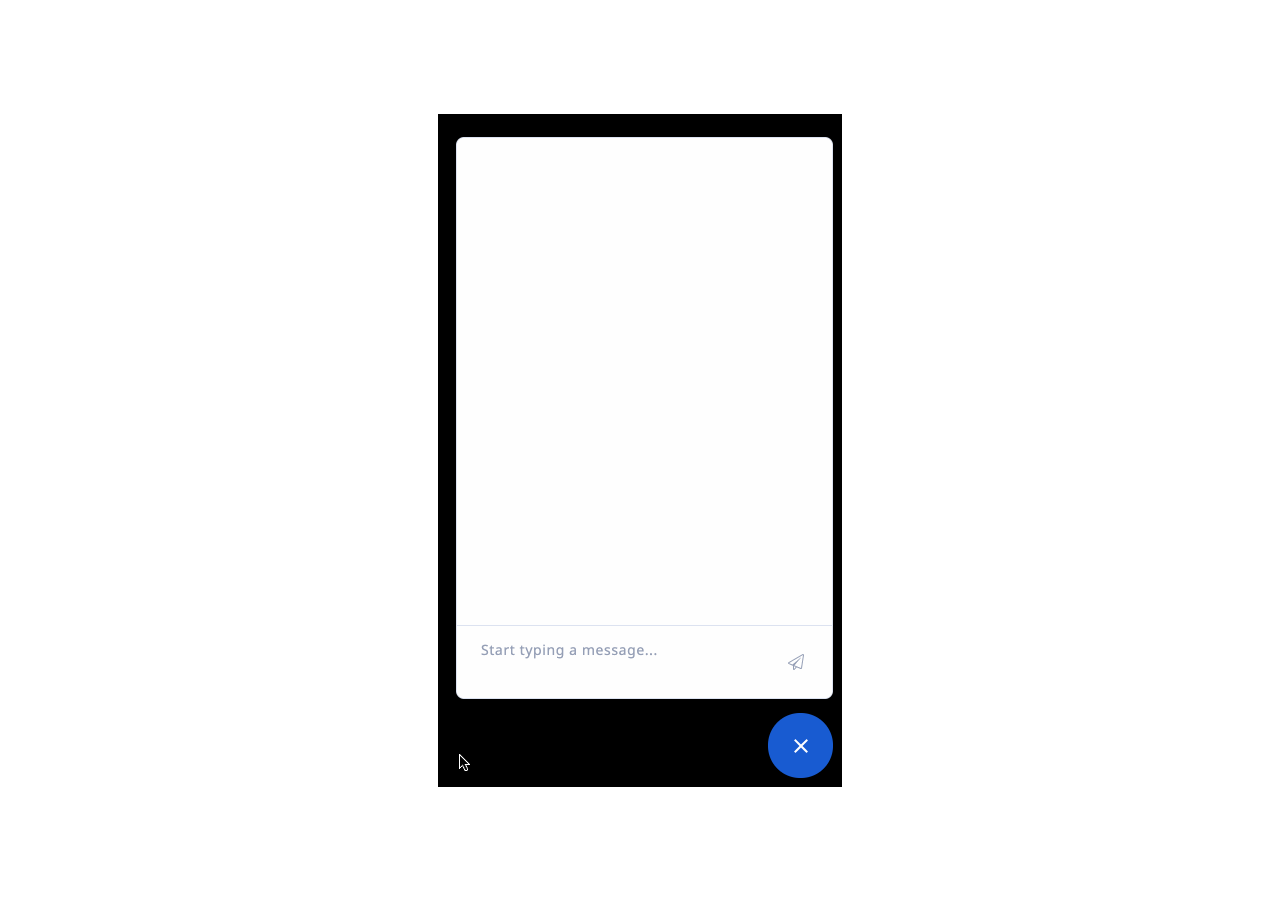
<file: bot.html>
<!DOCTYPE html>
<html lang="en">
<head>
    <meta charset="UTF-8">
    <meta name="viewport" content="width=device-width, initial-scale=1.0">
    <title>Centered GIF</title>
    <style>
        /* CSS to center the GIF */
        body {
            display: flex;
            justify-content: center;
            align-items: center;
            height: 100vh;
            margin: 0;
        }
        img {
            max-width: 100%;
            height: auto;
        }
    </style>
</head>
<body>
    <!-- Adding the GIF -->
    <img src="assets/img/bot.gif" alt="Centered GIF">
</body>
</html>
</file>
